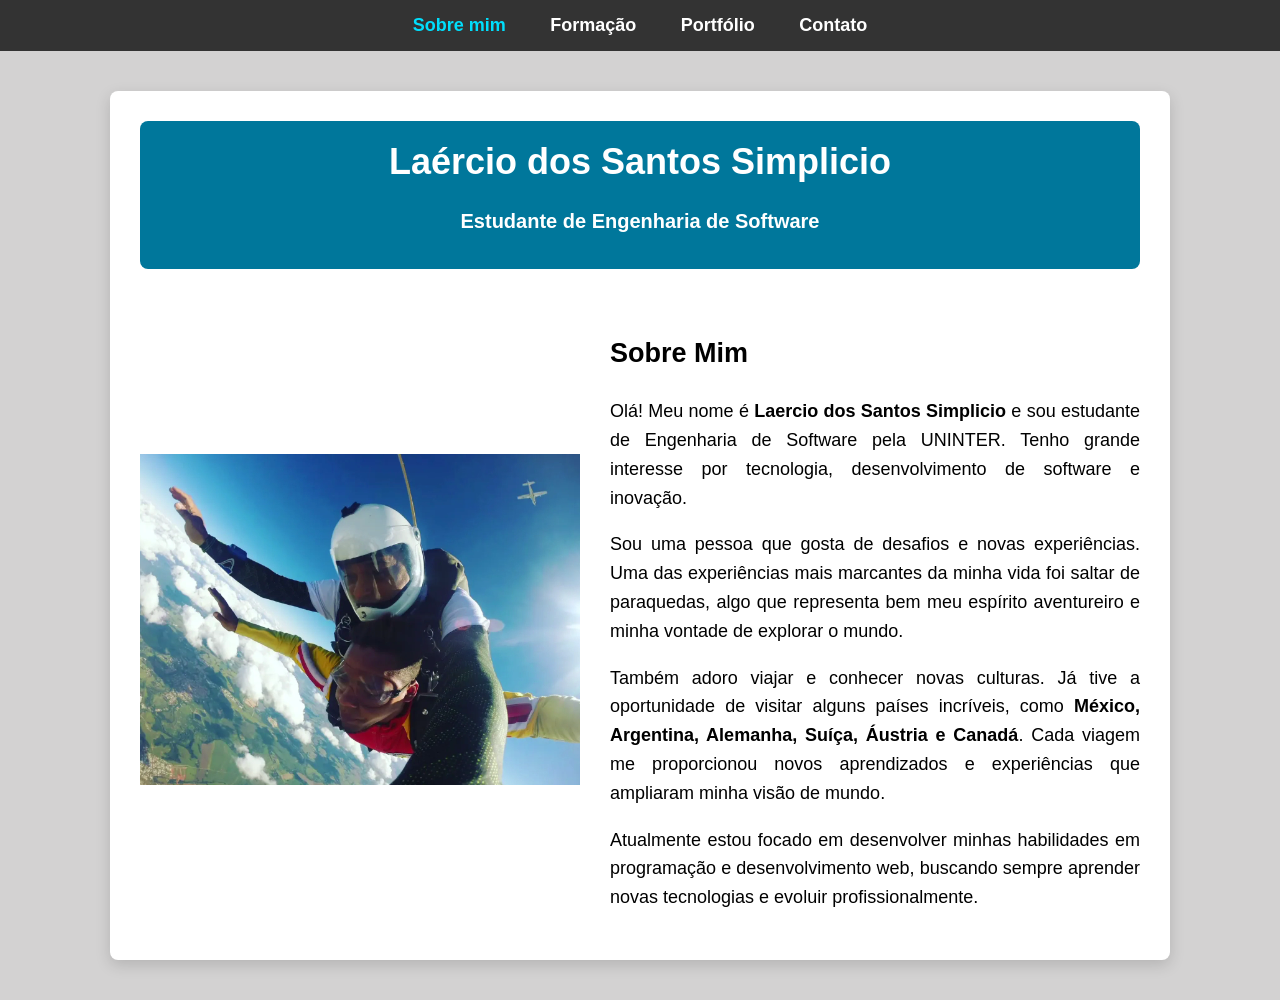
<file: index.html>
<!DOCTYPE html>
<html lang="pt-br">
<head>
    <meta charset="UTF-8">
    <meta name="viewport" content="width=device-width, initial-scale=1.0">
    <title>Sobre mim - Laercio</title>
    <link rel="stylesheet" href="css/style.css">
</head>
<body>
    
<!-- ******** Menu de navegação ********-->
<nav class="menu">
    <a href="index.html" class="ativo">Sobre mim</a></li>
    <a href="formacao.html">Formação</a></li>
    <a href="portfolio.html">Portfólio</a></li>
    <a href="contato.html">Contato</a></li>
</nav>

<div class="container">
<!-- ******** Cabeçalho ********-->
<header class="header">
    <h1>Laércio dos Santos Simplicio</h1>
    <h4>Estudante de Engenharia de Software</h4>
</header>

<!-- ******** Sobre mim ********-->
<section class="sobre">

<div class="sobre-container">


<!-- ******** Imagem ********-->
<img src="img/paraquedas.png" alt="Laercio pulando de paraquedas" class="foto-perfil">

<div class="texto-sobre">

<h2>Sobre Mim</h2>

<p>
Olá! Meu nome é <strong>Laercio dos Santos Simplicio</strong> e sou estudante de
Engenharia de Software pela UNINTER. Tenho grande interesse por tecnologia,
desenvolvimento de software e inovação.
</p>

<p>
Sou uma pessoa que gosta de desafios e novas experiências. Uma das
experiências mais marcantes da minha vida foi saltar de paraquedas,
algo que representa bem meu espírito aventureiro e minha vontade de
explorar o mundo.
</p>

<p>
Também adoro viajar e conhecer novas culturas. Já tive a oportunidade
de visitar alguns países incríveis, como <strong>México, Argentina,
Alemanha, Suíça, Áustria e Canadá</strong>. Cada viagem me proporcionou
novos aprendizados e experiências que ampliaram minha visão de mundo.
</p>

<p>
Atualmente estou focado em desenvolver minhas habilidades em
programação e desenvolvimento web, buscando sempre aprender novas
tecnologias e evoluir profissionalmente.
</p>

</div>

</div>

</section>

</div>


</body>
</html>
</file>
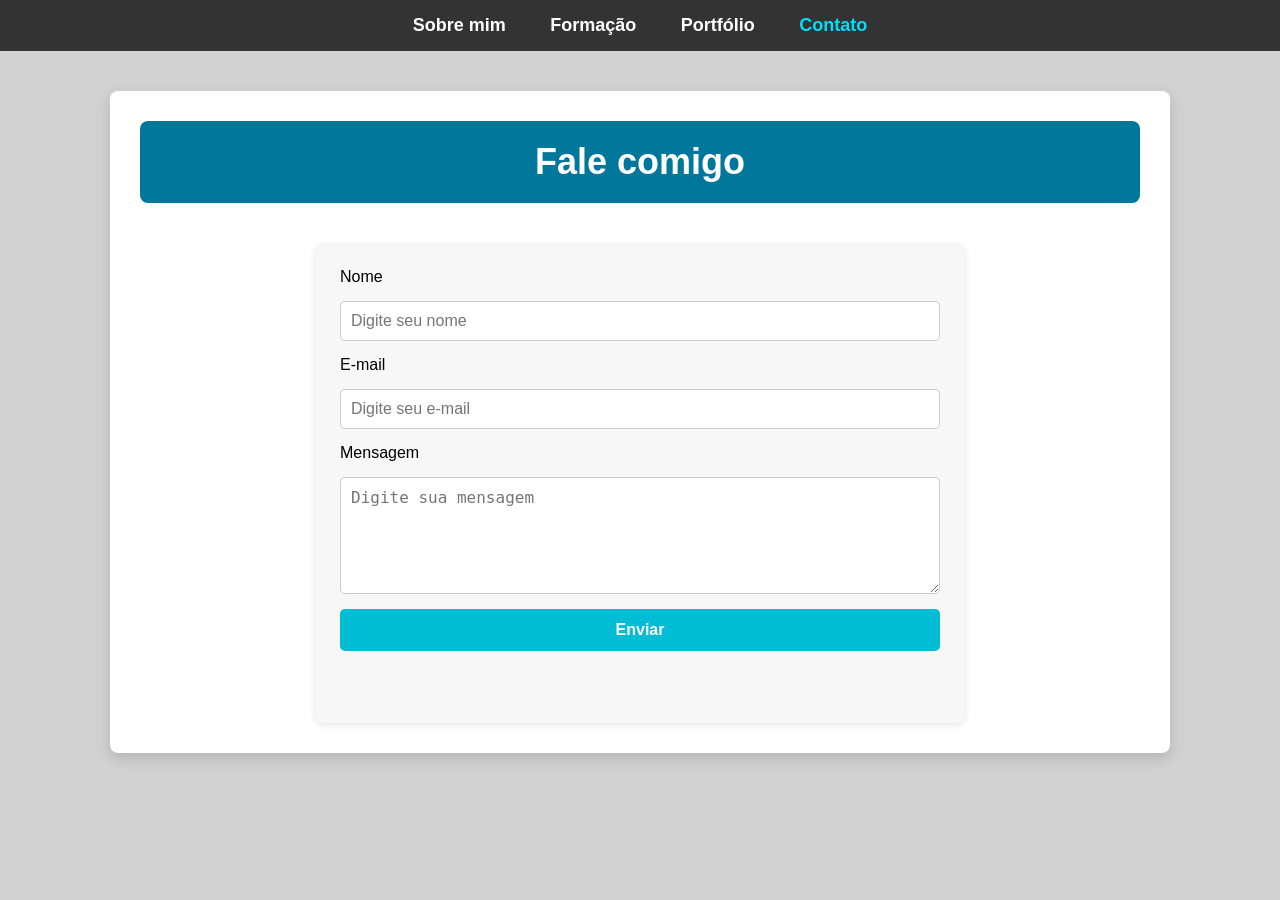
<file: contato.html>
<!DOCTYPE html>
<html lang="pt-br">
<head>
    <meta charset="UTF-8">
    <meta name="viewport" content="width=device-width, initial-scale=1.0">
    <title>Contato - Laercio</title>
    <link rel="stylesheet" href="css/style.css">
</head>
<body>
    

<!-- ******** Menu de navegação ********-->
<nav class="menu">
    <a href="index.html">Sobre mim</a></li>
    <a href="formacao.html">Formação</a></li>
    <a href="portfolio.html">Portfólio</a></li>
    <a href="contato.html" class="ativo">Contato</a></li>
</nav>

<section class="container">

<header class="header">
    <h1>Fale comigo</h1>
</header>

<form id="formContato">

<label for="nome">Nome</label>
<input type="text" id="nome" name="nome" placeholder="Digite seu nome">

<label for="email">E-mail</label>
<input type="email" id="email" name="email" placeholder="Digite seu e-mail">

<label for="mensagem">Mensagem</label>
<textarea id="mensagem" name="mensagem" rows="5" placeholder="Digite sua mensagem"></textarea>

<button type="submit">Enviar</button>

<p id="mensagemErro" class="erro"></p>

</form>

</section>

</div>

<script src="js/script.js"></script>

</body>

</html>
</file>
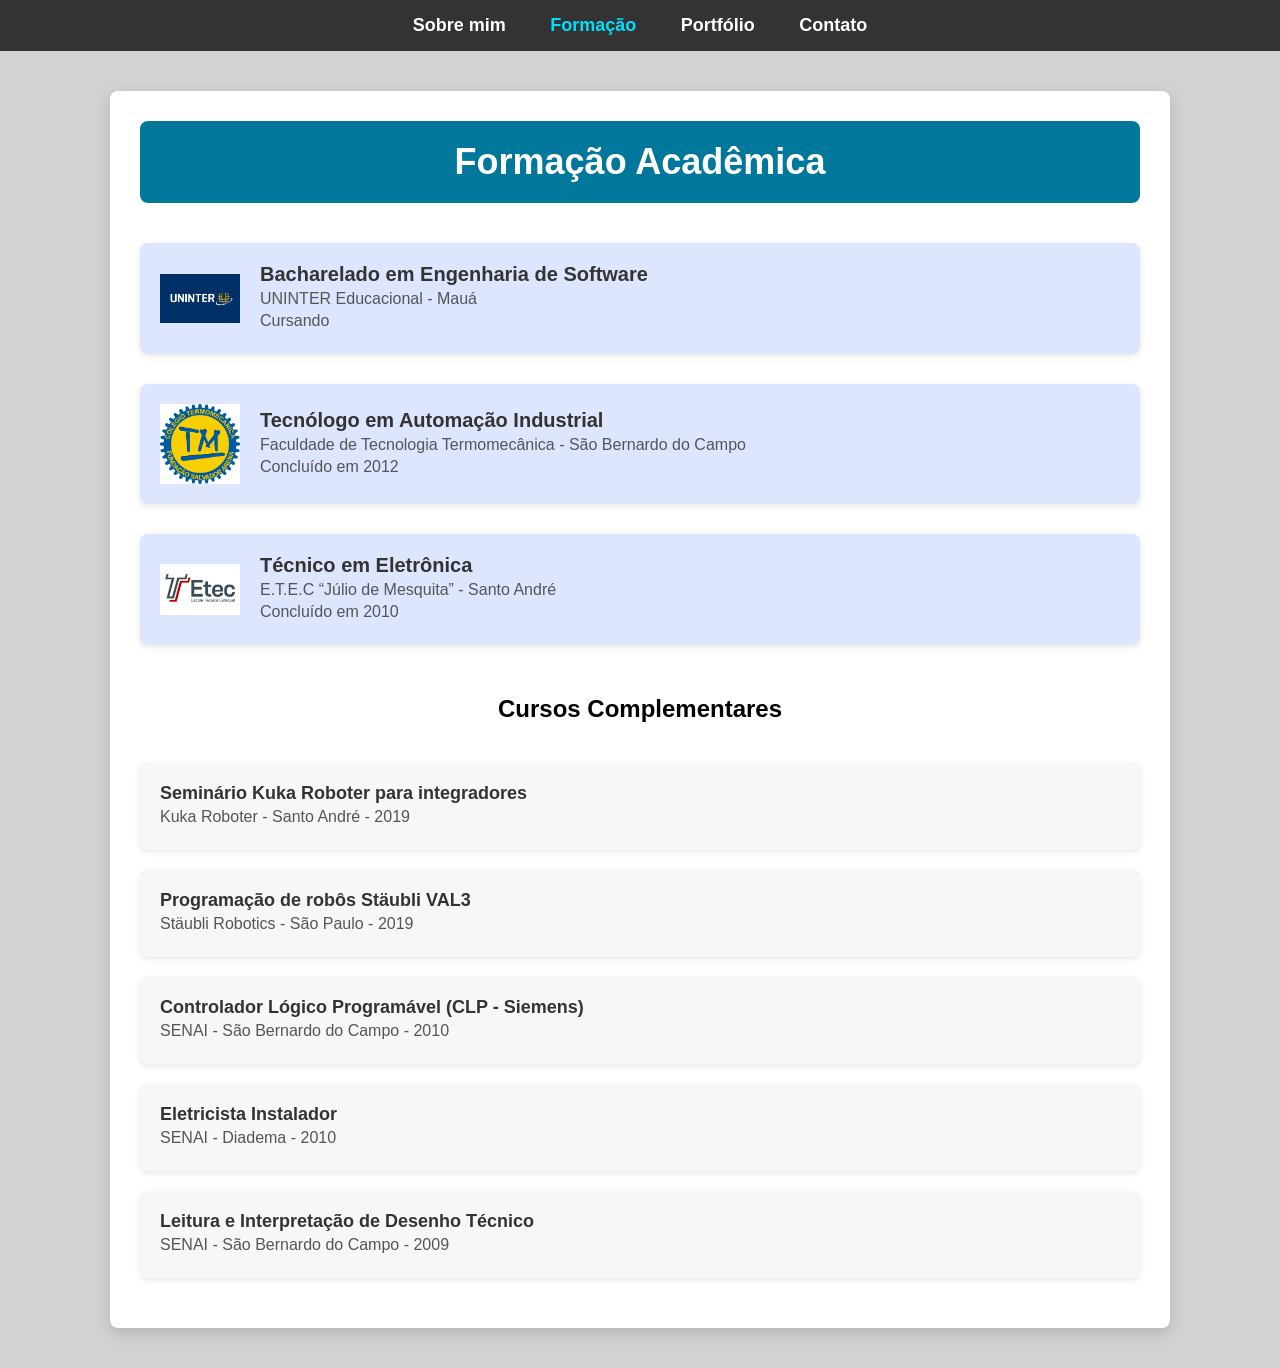
<file: formacao.html>
<!DOCTYPE html>
<html lang="pt-br">
<head>
    <meta charset="UTF-8">
    <meta name="viewport" content="width=device-width, initial-scale=1.0">
    <title>Formação - Laercio</title>
    <link rel="stylesheet" href="css/style.css">
</head>
<body>
    
<!-- ******** Menu de navegação ********-->
<nav class="menu">
    <a href="index.html">Sobre mim</a></li>
    <a href="formacao.html" class="ativo">Formação</a></li>
    <a href="portfolio.html">Portfólio</a></li>
    <a href="contato.html">Contato</a></li>
</nav>

<section class="container">

<header class="header">
    <h1>Formação Acadêmica</h1>
</header>

<div class="formacao-item">

<img src="img/uninter.jpg" alt="Logo UNINTER" class="logo-escola">

<div class="formacao-texto">
<h3>Bacharelado em Engenharia de Software</h3>
<p>UNINTER Educacional - Mauá</p>
<p>Cursando</p>
</div>

</div>


<div class="formacao-item">

<img src="img/termomecanica.png" alt="Logo Faculdade Termomecânica" class="logo-escola">

<div class="formacao-texto">
<h3>Tecnólogo em Automação Industrial</h3>
<p>Faculdade de Tecnologia Termomecânica - São Bernardo do Campo</p>
<p>Concluído em 2012</p>
</div>

</div>

<div class="formacao-item">

<img src="img/etec.jpg" alt="Logo ETEC" class="logo-escola">

<div class="formacao-texto">
<h3>Técnico em Eletrônica</h3>
<p>E.T.E.C “Júlio de Mesquita” - Santo André</p>
<p>Concluído em 2010</p>
</div>

</div>

<section class="cursos">

<h2>Cursos Complementares</h2>

<div class="curso-item">
<h3>Seminário Kuka Roboter para integradores</h3>
<p>Kuka Roboter - Santo André - 2019</p>
</div>

<div class="curso-item">
<h3>Programação de robôs Stäubli VAL3</h3>
<p>Stäubli Robotics - São Paulo - 2019</p>
</div>

<div class="curso-item">
<h3>Controlador Lógico Programável (CLP - Siemens)</h3>
<p>SENAI - São Bernardo do Campo - 2010</p>
</div>

<div class="curso-item">
<h3>Eletricista Instalador</h3>
<p>SENAI - Diadema - 2010</p>
</div>

<div class="curso-item">
<h3>Leitura e Interpretação de Desenho Técnico</h3>
<p>SENAI - São Bernardo do Campo - 2009</p>
</div>

</section>

</section>

</div>

</body>
</html>
</file>
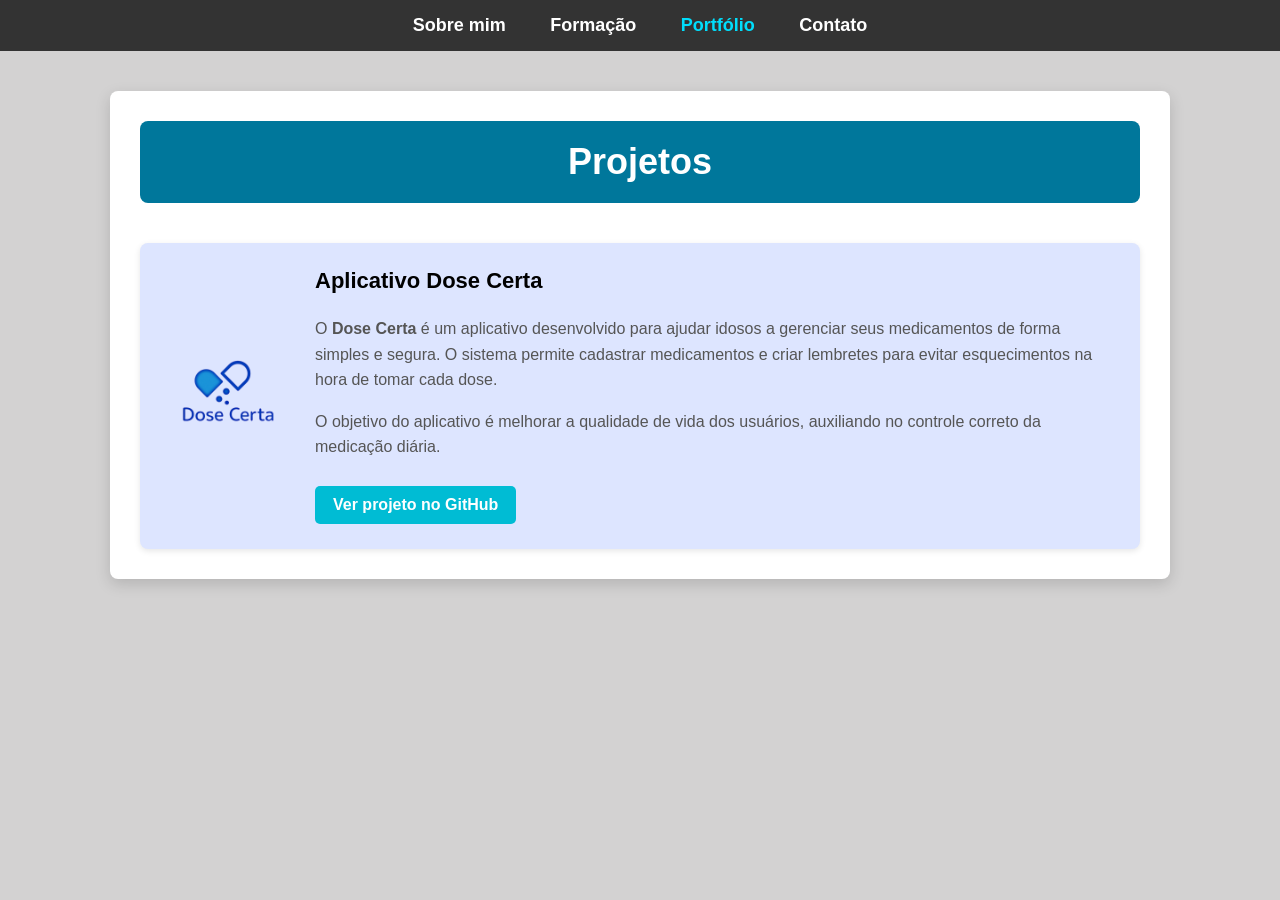
<file: portfolio.html>
<!DOCTYPE html>
<html lang="pt-br">
<head>
    <meta charset="UTF-8">
    <meta name="viewport" content="width=device-width, initial-scale=1.0">
    <title>Portifólio - Laercio</title>
    <link rel="stylesheet" href="css/style.css">
</head>
<body>
    
<!-- ******** Menu de navegação ********-->
<nav class="menu">
    <a href="index.html">Sobre mim</a></li>
    <a href="formacao.html">Formação</a></li>
    <a href="portfolio.html" class="ativo">Portfólio</a></li>
    <a href="contato.html">Contato</a></li>
</nav>

<section class="container">

<header class="header">
    <h1>Projetos</h1>
</header>

<div class="projeto">

<img src="img/DoseCerta.png" alt="Logo App Dose Certa" class="logo-projeto">

<div class="projeto-texto">

<h3>Aplicativo Dose Certa</h3>

<p>
O <strong>Dose Certa</strong> é um aplicativo desenvolvido para ajudar
idosos a gerenciar seus medicamentos de forma simples e segura.
O sistema permite cadastrar medicamentos e criar lembretes para
evitar esquecimentos na hora de tomar cada dose.
</p>

<p>
O objetivo do aplicativo é melhorar a qualidade de vida dos usuários,
auxiliando no controle correto da medicação diária.
</p>

<a href="https://github.com/simpliciolss-ops/DoseCerta" target="_blank" class="botao-projeto">
Ver projeto no GitHub
</a>

</div>

</div>

</section>

</div>

</body>

</html>
</file>
<file: css/style.css>
/* Estilo geral da página */
body{
font-family: Arial, Helvetica, sans-serif;
margin:0;
background-color:#d3d2d2;
}

/******************** Menu ********************/
.menu{
background-color:#333;
text-align:center;
position:sticky;
padding:15px;
top:0;
}

/* Links do menu */
.menu a{
color:white;
text-decoration:none;
margin:0 20px;
font-weight:bold;
font-size:18px;
}

/* efeito quando passa o mouse */
.menu a:hover{
color:#00defc;
}

/* Link ativo (página atual) */
.menu a.ativo{
color:#00defc;
/*border-bottom:2px solid #00bcd4;*/
}

/**************************************** SOBRE MIM ****************************************/

.container{
max-width:1000px;
margin:40px auto;
background:white;
padding:30px;
border-radius:8px;
box-shadow:0 5px 15px rgba(0,0,0,0.15);
}

/* HEADER */

.header{
background:#00779b;
color:white;
text-align:center;
padding:10px 10px;
border-radius:8px;
margin-bottom:40px;
}

.header h1{
margin:10px;
font-size:36px;
}

.header h4{
font-size:20px;
/*margin-top:5px;*/
}


/*  SEÇÃO SOBRE */
.sobre-container{
display:flex;
align-items:center;
gap:30px;
}

/* imagem */
.foto-sobre{
width:300px;
border-radius:10px;
box-shadow:0 4px 10px rgba(0,0,0,0.2);
}

/* texto */
.texto-sobre{
font-size:18px;
line-height:1.6;
text-align:justify;
}

/**************************************** FORMAÇÃO ****************************************/
/* cada formação */

.formacao-item{
display:flex;
align-items:center;
gap:20px;
margin-top: 30px;
margin-bottom:30px;
padding:20px;
background:#dde5ff;
border-radius:8px;
box-shadow:0 2px 6px rgba(0,0,0,0.1);
}

/* logo da instituição */

.logo-escola{
width:80px;
height:auto;
}

/* texto */

.formacao-texto h3{
margin:0;
font-size:20px;
color:#333;
}

.formacao-texto p{
margin:4px 0;
font-size:16px;
color:#555;
}

/* ===== CURSOS COMPLEMENTARES ===== */

.cursos{
margin-top:50px;
}

.cursos h2{
text-align:center;
margin-bottom:40px;
}

/* cada curso */

.curso-item{
background:#f7f7f7;
padding:20px;
margin-bottom:20px;
border-radius:8px;
box-shadow:0 2px 6px rgba(0,0,0,0.1);
transition:0.3s;
}

.curso-item h3{
margin:0;
font-size:18px;
color:#333;
}

.curso-item p{
margin:4px 0;
font-size:16px;
color:#555;
}

/* efeito hover moderno */

.curso-item:hover{
transform:translateY(-3px);
box-shadow:0 6px 12px rgba(0,0,0,0.15);
}

/**************************************** PORTIFOLIO ****************************************/

/* card do projeto */

.projeto{
display:flex;
align-items:center;
gap:30px;
background:#dde5ff;
padding:25px;
border-radius:8px;
box-shadow:0 2px 6px rgba(0,0,0,0.1);
transition:0.3s;
border-top: 40px;
}

/* efeito ao passar o mouse */

.projeto:hover{
transform:translateY(-4px);
box-shadow:0 6px 15px rgba(0,0,0,0.15);
}

/* logo do projeto */

.logo-projeto{
width:120px;
height:auto;
}

/* texto */

.projeto-texto h3{
margin-top:0;
font-size:22px;
}

.projeto-texto p{
font-size:16px;
line-height:1.6;
color:#555;
}

/* botão */

.botao-projeto{
display:inline-block;
margin-top:10px;
padding:10px 18px;
background:#00bcd4;
color:white;
text-decoration:none;
border-radius:5px;
font-weight:bold;
transition:0.3s;
}

.botao-projeto:hover{
background:#0097a7;
}

/**************************************** CONTATO ****************************************/

/* formulário */

#formContato{
max-width:600px;
margin:auto;
display:flex;
flex-direction:column;
gap:15px;
background:#f7f7f7;
padding:25px;
border-radius:8px;
box-shadow:0 2px 6px rgba(0,0,0,0.1);
}

/* campos */

#formContato input,
#formContato textarea{
padding:10px;
border:1px solid #ccc;
border-radius:5px;
font-size:16px;
}

/* botão */

#formContato button{
padding:12px;
background:#00bcd4;
color:white;
border:none;
border-radius:5px;
font-size:16px;
font-weight:bold;
cursor:pointer;
transition:0.3s;
}

#formContato button:hover{
background:#0097a7;
}

/* mensagem de erro */

.erro{
color:red;
font-weight:bold;
text-align:center;
}
</file>
